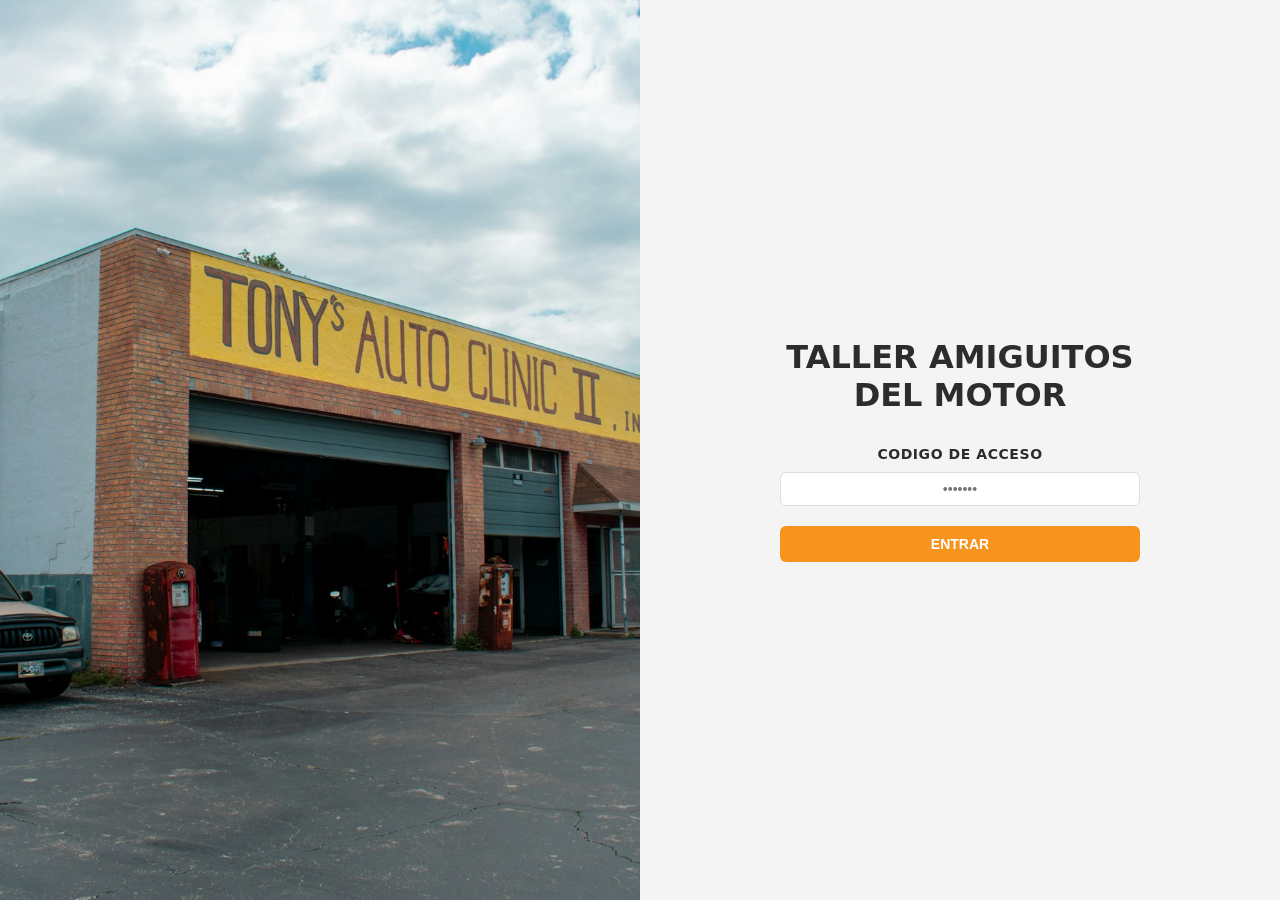
<file: frontend/index.html>
<!DOCTYPE html>
<html lang="es">
<head>
  <meta charset="UTF-8" />
  <meta name="viewport" content="width=device-width, initial-scale=1.0" />
  <title>Taller Amiguitos del Motor — Acceso</title>
  <link rel="stylesheet" href="css/base.css" />
  <link rel="stylesheet" href="css/login.css" />
</head>
<body>
  <div class="login-split">
    <div class="login-visual" aria-hidden="true"></div>
    <div class="login-panel">
      <div class="login-inner">
        <h1 class="login-title">TALLER AMIGUITOS DEL MOTOR</h1>
        <label class="login-label" for="accessCode">CODIGO DE ACCESO</label>
        <input
          id="accessCode"
          type="password"
          maxlength="20"
          autocomplete="off"
          placeholder="•••••••"
        />
        <button type="button" id="btnLogin" class="btn btn-accent">ENTRAR</button>
        <p id="loginError" class="error-msg hidden">Código incorrecto o usuario inactivo.</p>
      </div>
    </div>
  </div>
  <script type="module" src="js/login.js"></script>
</body>
</html>
</file>
<file: frontend/css/base.css>
:root {
  --primary:  #29ABE2;
  --accent:   #F7941D;
  --success:  #39B54A;
  --danger:   #ED1C24;
  --bg:       #F4F4F4;
  --white:    #FFFFFF;
  --text:     #2C2C2C;
  --muted:    #888888;
  --border:   #DDDDDD;
  --radius:   6px;
  --shadow:   0 2px 8px rgba(0,0,0,0.12);
}
.btn          { padding: 10px 20px; border: none; border-radius: var(--radius); cursor: pointer; font-weight: 700; font-size: 14px; }
.btn-accent   { background: var(--accent);  color: #fff; }
.btn-success  { background: var(--success); color: #fff; }
.btn-danger   { background: var(--danger);  color: #fff; }
.btn-primary  { background: var(--primary); color: #fff; }
table         { width: 100%; border-collapse: collapse; }
thead tr      { background: var(--primary); color: #fff; font-weight: 700; }
tbody tr:hover{ background: #EBF6FD; }
td, th        { padding: 10px 14px; text-align: left; font-size: 14px; }
.view-header  { display: flex; justify-content: space-between; align-items: center;
                padding: 16px 24px; background: var(--white);
                border-bottom: 2px solid var(--primary); box-shadow: var(--shadow); }
.card         { background: var(--white); border-radius: var(--radius); padding: 24px; box-shadow: var(--shadow); }
.empty-msg    { text-align: center; color: var(--muted); padding: 32px; font-style: italic; }
input, select, textarea {
  border: 1px solid var(--border); border-radius: var(--radius);
  padding: 8px 12px; font-size: 14px; width: 100%; box-sizing: border-box; }
input:focus, select:focus, textarea:focus {
  outline: none; border-color: var(--primary);
  box-shadow: 0 0 0 3px rgba(41,171,226,0.15); }
.hidden    { display: none !important; }
.error-msg { color: var(--danger); font-size: 13px; margin-top: 6px; }
.toast        { position: fixed; bottom: 24px; right: 24px; padding: 12px 20px;
                border-radius: var(--radius); color: #fff; font-size: 14px; z-index: 9999;
                animation: slideIn .3s ease; }
.toast-info   { background: var(--primary); }
.toast-success{ background: var(--success); }
.toast-error  { background: var(--danger);  }
@keyframes slideIn { from { transform: translateY(16px); opacity: 0; } to { transform: translateY(0); opacity: 1; } }

/* Formularios centrados en la página (no pegados a la izquierda) */
.form-page {
  display: flex;
  justify-content: center;
  width: 100%;
}
.form-page > .card {
  max-width: 520px;
  width: 100%;
  margin-left: auto;
  margin-right: auto;
  text-align: center;
}
.form-page > .card > h2 {
  text-align: center;
}
.form-page > .card > label {
  display: block;
  text-align: center;
}
.form-page > .card input:not([type="hidden"]),
.form-page > .card select {
  text-align: center;
}
.form-page > .card textarea {
  text-align: left;
}
.form-page .readonly-grid,
.form-page .readonly-block {
  text-align: left;
}
.form-page .form-actions {
  justify-content: center;
}
.form-page .form-grid {
  margin-left: auto;
  margin-right: auto;
  text-align: center;
}
.form-page .form-grid label {
  text-align: center;
}
.form-page .form-grid input,
.form-page .form-grid select,
.form-page .form-grid textarea {
  text-align: center;
}
.form-page .form-grid textarea {
  text-align: left;
}

.form-actions {
  display: flex;
  gap: 12px;
  flex-wrap: wrap;
  justify-content: center;
}
</file>
<file: frontend/css/login.css>
body {
  margin: 0;
  min-height: 100vh;
  font-family: system-ui, -apple-system, Segoe UI, Roboto, sans-serif;
  color: var(--text);
}

.login-split {
  display: flex;
  min-height: 100vh;
}

.login-visual {
  flex: 0 0 50%;
  background-image: url("../assets/taller.jpg");
  background-size: cover;
  background-position: center;
}

.login-panel {
  flex: 0 0 50%;
  background: var(--bg);
  display: flex;
  flex-direction: column;
  justify-content: center;
  align-items: stretch;
  padding: 48px 64px;
  box-sizing: border-box;
}

.login-inner {
  max-width: 360px;
  width: 100%;
  margin: 0 auto;
  text-align: center;
}

.login-title {
  font-size: 2rem;
  font-weight: 700;
  color: var(--text);
  margin: 0 0 32px;
  text-align: center;
}

.login-label {
  display: block;
  font-weight: 700;
  font-size: 14px;
  letter-spacing: 0.04em;
  margin-bottom: 10px;
  text-align: center;
}

.login-panel input {
  margin-bottom: 20px;
  text-align: center;
}

.login-panel .btn {
  width: 100%;
}

#loginError {
  margin-top: 12px;
  font-size: 14px;
}
</file>
<file: frontend/css/facturador.css>
body {
  margin: 0;
  min-height: 100vh;
  font-family: system-ui, -apple-system, Segoe UI, Roboto, sans-serif;
  background: var(--bg);
  color: var(--text);
}

.view-header h1 {
  margin: 0;
  font-size: 1.1rem;
  font-weight: 700;
}

.main-wrap {
  padding: 24px;
  max-width: 1200px;
  margin: 0 auto;
}

.toolbar {
  display: flex;
  gap: 12px;
  align-items: center;
  margin-bottom: 16px;
  flex-wrap: wrap;
}

.toolbar label {
  font-weight: 600;
}

.toolbar input[type="search"] {
  max-width: 260px;
}

.btn-icon {
  width: 44px;
  height: 44px;
  padding: 0;
  font-size: 22px;
  line-height: 1;
  border-radius: var(--radius);
}

.card h2 {
  margin-top: 0;
  font-size: 1.25rem;
  border-bottom: 2px solid var(--primary);
  padding-bottom: 8px;
}

.form-grid {
  display: grid;
  gap: 12px;
  max-width: 520px;
  margin-left: auto;
  margin-right: auto;
}

.form-grid label {
  font-weight: 600;
  font-size: 14px;
}

.readonly-block {
  background: #fafafa;
  padding: 12px;
  border-radius: var(--radius);
  margin-bottom: 12px;
  font-size: 14px;
}

.readonly-block span {
  display: block;
  color: var(--muted);
  font-size: 12px;
  text-transform: uppercase;
  font-weight: 600;
  margin-bottom: 4px;
}

.actions-cell {
  white-space: nowrap;
}

.actions-cell .btn {
  margin-right: 6px;
  padding: 8px 12px;
}
</file>
<file: frontend/css/mecanico.css>
body {
  margin: 0;
  min-height: 100vh;
  font-family: system-ui, -apple-system, Segoe UI, Roboto, sans-serif;
  background: var(--bg);
  color: var(--text);
}

.view-header h1 {
  margin: 0;
  font-size: 1.1rem;
  font-weight: 700;
}

.main-wrap {
  padding: 24px;
  max-width: 1100px;
  margin: 0 auto;
}

.toolbar {
  display: flex;
  gap: 12px;
  align-items: center;
  margin-bottom: 16px;
  flex-wrap: wrap;
}

.toolbar label {
  font-weight: 600;
  font-size: 14px;
}

.toolbar input[type="search"] {
  max-width: 220px;
}

.card h2 {
  margin-top: 0;
  font-size: 1.25rem;
  border-bottom: 2px solid var(--primary);
  padding-bottom: 8px;
}

.readonly-grid {
  display: grid;
  grid-template-columns: repeat(auto-fill, minmax(200px, 1fr));
  gap: 12px 24px;
  margin-bottom: 16px;
}

.readonly-grid div span {
  display: block;
  font-size: 12px;
  color: var(--muted);
  text-transform: uppercase;
  font-weight: 600;
  margin-bottom: 4px;
}

.form-page .form-actions {
  margin-top: 16px;
}

.modal-backdrop {
  position: fixed;
  inset: 0;
  background: rgba(0, 0, 0, 0.45);
  display: flex;
  align-items: center;
  justify-content: center;
  z-index: 1000;
  padding: 24px;
  box-sizing: border-box;
}

.modal-card {
  background: var(--white);
  border-radius: var(--radius);
  padding: 24px;
  max-width: 480px;
  width: 100%;
  box-shadow: var(--shadow);
}

.modal-card h3 {
  margin-top: 0;
}

.modal-detail {
  font-size: 14px;
  margin-bottom: 8px;
}

.modal-detail strong {
  color: var(--muted);
  font-weight: 600;
  margin-right: 6px;
}

.modal-actions {
  margin-top: 20px;
  display: flex;
  gap: 12px;
  justify-content: flex-end;
}
</file>
<file: frontend/css/superadmin.css>
body {
  margin: 0;
  min-height: 100vh;
  font-family: system-ui, -apple-system, Segoe UI, Roboto, sans-serif;
  background: var(--bg);
  color: var(--text);
}

.view-header h1 {
  margin: 0;
  font-size: 1.1rem;
  font-weight: 700;
}

.main-wrap {
  padding: 24px;
  max-width: 1100px;
  margin: 0 auto;
}

.toolbar {
  display: flex;
  gap: 12px;
  align-items: center;
  margin-bottom: 16px;
  flex-wrap: wrap;
}

.toolbar label {
  font-weight: 600;
}

.toolbar input[type="search"] {
  max-width: 280px;
}

.btn-icon {
  width: 44px;
  height: 44px;
  padding: 0;
  font-size: 22px;
  line-height: 1;
  border-radius: var(--radius);
}

.card h2 {
  margin-top: 0;
  font-size: 1.25rem;
  border-bottom: 2px solid var(--primary);
  padding-bottom: 8px;
}

.form-grid {
  display: grid;
  gap: 12px;
  max-width: 480px;
}

.form-grid label {
  font-weight: 600;
  font-size: 14px;
}

.role-badge {
  display: inline-block;
  padding: 4px 10px;
  border-radius: 4px;
  background: #e8f7fc;
  color: var(--text);
  font-size: 13px;
  font-weight: 600;
}
</file>
